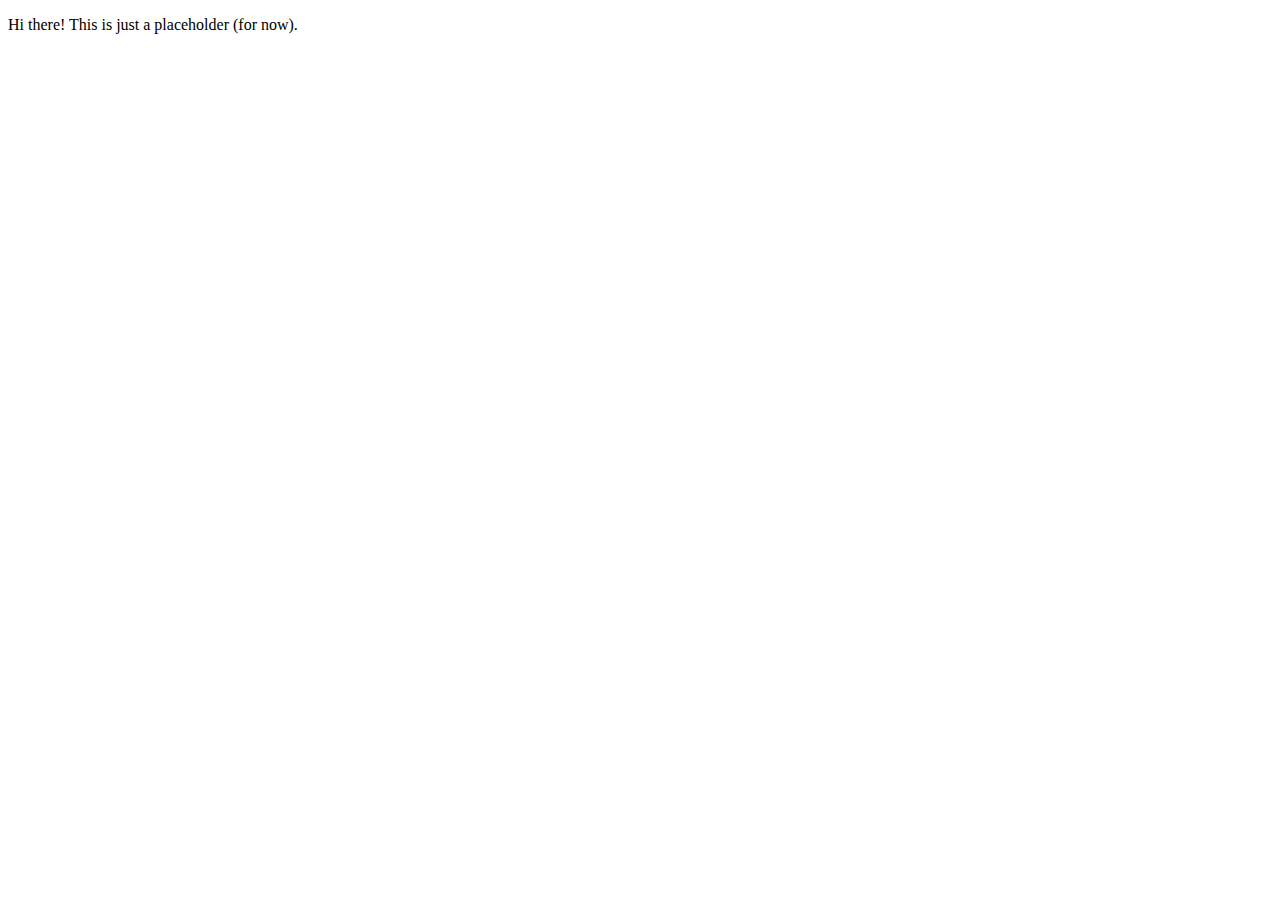
<file: index.html>
<!DOCTYPE html>
<html lang="en" dir="ltr">
  <head>
    <meta charset="utf-8">
    <title>flazzarin's site</title>
  </head>
  <body>
    <p>Hi there! This is just a placeholder (for now).</p>
  </body>
</html>
</file>
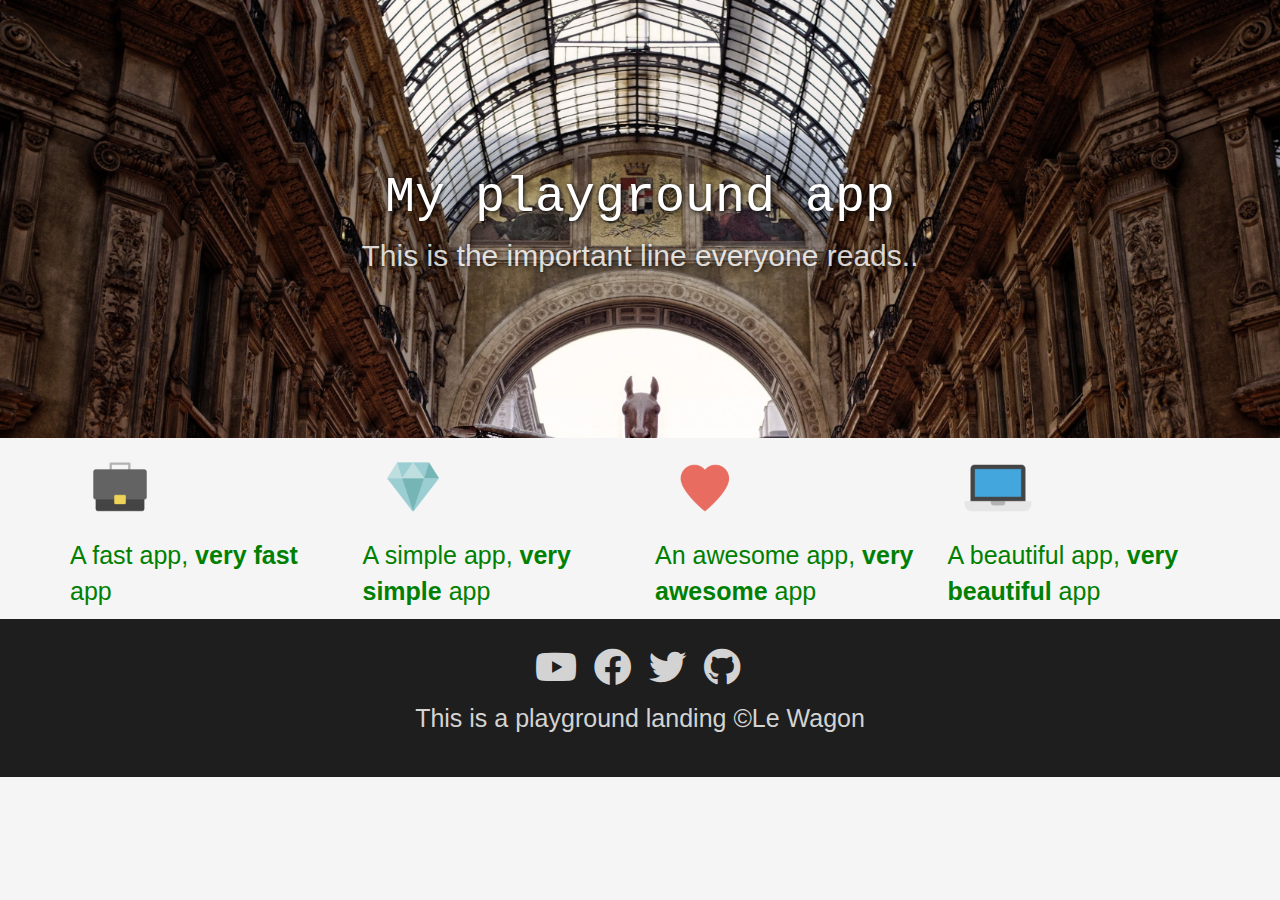
<file: Playground/playground.html>
<html>
  <head>
    <meta charset="utf-8">
    <title>My playground landing</title>
    <meta http-equiv="X-UA-Compatible" content="IE=edge">
  <meta name="viewport" content="width=device-width, initial-scale=1">
  <link rel="stylesheet" href="https://maxcdn.bootstrapcdn.com/bootstrap/3.3.7/css/bootstrap.min.css" integrity="sha384-BVYiiSIFeK1dGmJRAkycuHAHRg32OmUcww7on3RYdg4Va+PmSTsz/K68vbdEjh4u" crossorigin="anonymous">
    <link href='style.css' rel='stylesheet'>
    <link rel="stylesheet" href="https://use.fontawesome.com/releases/v5.5.0/css/all.css">

  </head>

  <body>
    <div id="banner">
      <h1>My playground app</h1>
      <p>This is the important line everyone reads..</p>
    </div>

    <div class="container">
      <div class="row">
        <div class="col-xs-12 col-sm-6 col-md-3">
          <!-- div class="card" -->
          <div>
            <img src="images/briefcase.png" alt="picture description" width="100">
            <p>A fast app, <strong>very fast</strong> app</p>
          </div>
        </div>
        
        <div class="col-xs-12 col-sm-6 col-md-3">
          <!-- div class="card" -->
           <div>
            <img src="images/diamond.png" alt="picture description" width="100">
            <p>A simple app, <strong>very simple</strong> app</p>
          </div>
        </div>

        <div class="col-xs-12 col-sm-6 col-md-3">
          <!-- div class="card" -->
          <div>
            <img src="images/heart.png" alt="picture description" width="100">
            <p>An awesome app, <strong>very awesome</strong> app</p>
          </div>
        </div>

        <div class="col-xs-12 col-sm-6 col-md-3">
          <!-- div class="card" -->
          <div>
            <img src="images/laptop.png" alt="picture description" width="100">
            <p>A beautiful app, <strong>very beautiful</strong> app</p>
          </div>
        </div>
      </div>
    </div>

    <div id="footer">
      <ul class="list-inline">
  <li><a href="#"><i class="fab fa-youtube"></i></a></li>
  <li><a href="#"><i class="fab fa-facebook"></i></a></li>
  <li><a href="#"><i class="fab fa-twitter"></i></a></li>
  <li><a href="#"><i class="fab fa-github"></i></a></li>
</ul>
      <p>This is a playground landing ©Le Wagon</p>
    </div>
  </body>
</html>
</file>
<file: Playground/style.css>
/* style.css */
body{
  background: rgb(245,245,245);
  color: green;
  font-size: 25px;
  font-family: Helvetica;
}
h1{
  font-family: Courier;
  color: red;
  font-weight: lighter;
  font-size: 10px;
}
h2 {
  font-family: Courier;
  color: pink;
  font-weight: lighter;
  font-size: 8px;
}
a {
  color: yellow;
}
a:hover {
  text-decoration: none;
  color: purple;
}
#banner{
  text-align: center;
  background-image: url('images/banner_back.jpg');
  background-size: cover;
  padding: 150px;
  color: white;
  text-shadow: 1px 1px 5px black;
}
#banner h1 {
  color: white;
  font-size: 50px;
}
#banner p {
  color: white;
  opacity: 0.8;
  font-size: 30px;
  font-weight: lighter;
}
#footer{
  padding: 30px;
  background: rgb(30, 30, 30);
  color: lightgrey;
  text-align: center;
}
.card{
  padding: 50px;
  font-weight: lighter;
}
#footer a {
  color: lightgrey;
  font-size: 1.5em;
}
#footer a:hover {
  color: white;
}
</file>
